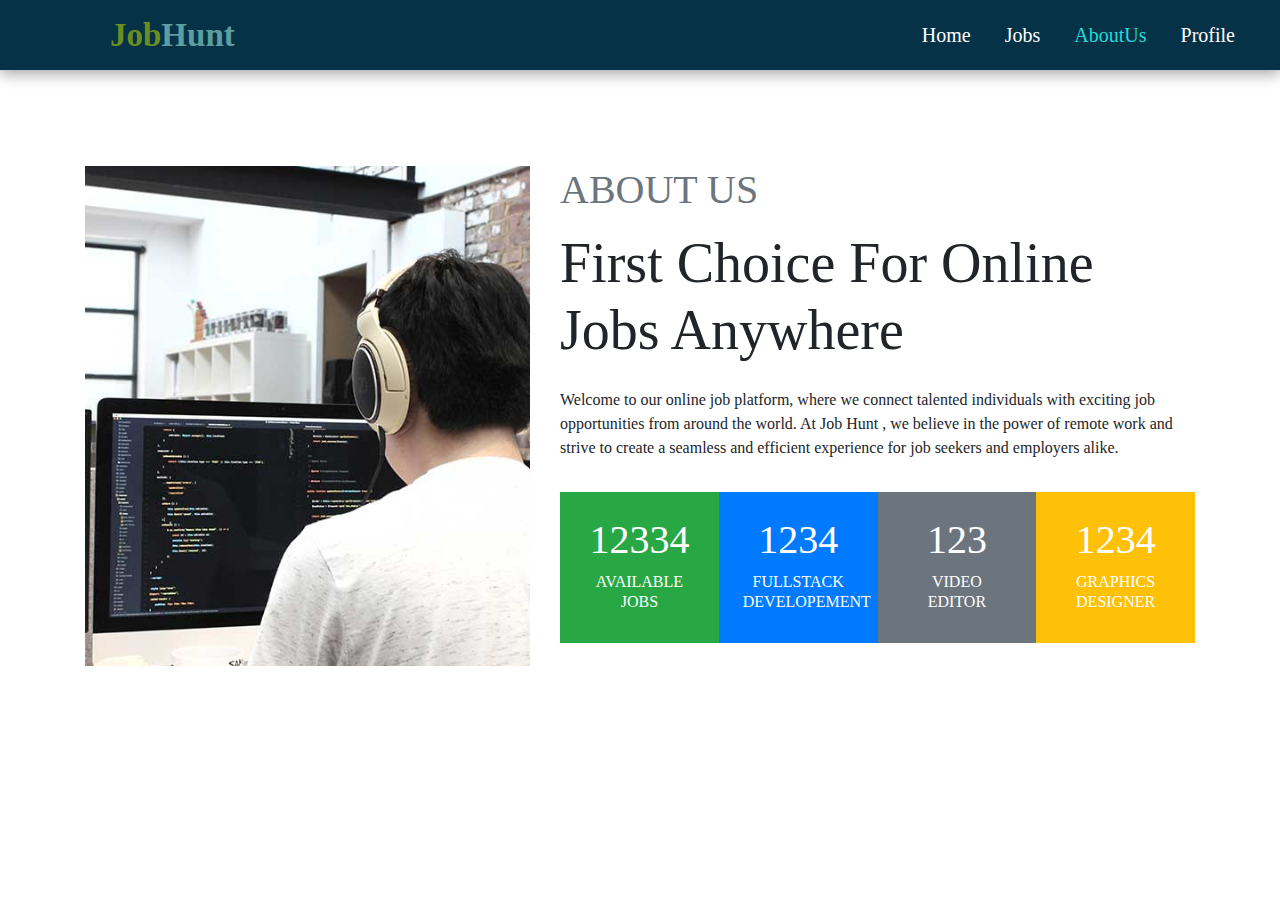
<file: Reckathon/about.html>
<!DOCTYPE html>
<html lang="en">

<head>
    <meta charset="UTF-8">
    <meta http-equiv="X-UA-Compatible" content="IE=edge">
    <meta name="viewport" content="width=device-width, initial-scale=1.0">
    <title>Internship Freelancing</title>
    <link rel="icon" type="image/x-icon" href="./images/fav1.png">
    <link rel="stylesheet" href="./css/about.css">
    <link href="https://cdn.jsdelivr.net/npm/bootstrap@5.3.0-alpha3/dist/css/bootstrap.min.css" rel="stylesheet"
        integrity="sha384-KK94CHFLLe+nY2dmCWGMq91rCGa5gtU4mk92HdvYe+M/SXH301p5ILy+dN9+nJOZ" crossorigin="anonymous">
    <link rel="stylesheet" href="https://cdnjs.cloudflare.com/ajax/libs/twitter-bootstrap/4.6.0/css/bootstrap.min.css">
    <link rel="stylesheet" href="https://cdnjs.cloudflare.com/ajax/libs/OwlCarousel2/2.3.4/assets/owl.carousel.min.css">
    <link rel="stylesheet"
        href="https://cdnjs.cloudflare.com/ajax/libs/OwlCarousel2/2.3.4/assets/owl.theme.default.min.css">
    <link rel="stylesheet" href="https://cdnjs.cloudflare.com/ajax/libs/font-awesome/5.15.3/css/all.min.css" />
   

</head>

<body>
    <!-- HEADER   -->
    <nav id="navbar">
        <label id="logo" class="logo">Job<span>Hunt</span></label>
        <ul>
            <li><a href="./index.html">Home</a></li>
            <li><a href="./jobs.html">Jobs</a></li>
            <li>
                <a class ="active" href="./about.html">AboutUs</a>
            </li>
            <li><a href="./profile.html">Profile</a></li>
        </ul>
    </nav>
    <!-- HEADER ENDS  -->

    <!-- About Start -->
    <div class="container-fluid py-5">
        <div class="container py-5">
            <div class="row">
                <div class="col-lg-5 mb-5 mb-lg-0" style="min-height: 500px;">
                    <div class="position-relative h-100">
                        <img class="position-absolute w-100 h-100" src="./images/courses-5.jpg" style="object-fit: cover;">
                    </div>
                </div>
                <div class="col-lg-7">
                    <div class="section-title position-relative mb-4">
                        <h1 class="d-inline-block position-relative text-secondary text-uppercase pb-2">About Us</h6>
                        <h2 class="display-4">First Choice For Online Jobs Anywhere</h1>
                    </div>
                    <p>Welcome to our online job platform, where we connect talented individuals with exciting job opportunities from around the world. At Job Hunt , we believe in the power of remote work and strive to create a seamless and efficient experience for job seekers and employers alike.</p>
                    <div class="row pt-3 mx-0">
                        <div class="col-3 px-0">
                            <div class="bg-success text-center p-4">
                                <h1 class="text-white" data-toggle="counter-up">12334</h1>
                                <h6 class="text-uppercase text-white">Available<span class="d-block">Jobs</span></h6>
                            </div>
                        </div>
                        <div class="col-3 px-0">
                            <div class="bg-primary text-center p-4">
                                <h1 class="text-white" data-toggle="counter-up">1234</h1>
                                <h6 class="text-uppercase text-white">FullStack<span class="d-block">Developement</span></h6>
                            </div>
                        </div>
                        <div class="col-3 px-0">
                            <div class="bg-secondary text-center p-4">
                                <h1 class="text-white" data-toggle="counter-up">123</h1>
                                <h6 class="text-uppercase text-white">Video<span class="d-block">Editor</span></h6>
                            </div>
                        </div>
                        <div class="col-3 px-0">
                            <div class="bg-warning text-center p-4">
                                <h1 class="text-white" data-toggle="counter-up">1234</h1>
                                <h6 class="text-uppercase text-white">Graphics<span class="d-block">Designer</span></h6>
                            </div>
                        </div>
                    </div>
                </div>
            </div>
        </div>
    </div>
    <!-- About End -->


    <script src="https://cdnjs.cloudflare.com/ajax/libs/twitter-bootstrap/4.6.0/js/bootstrap.min.js"></script>
    <script src="https://cdnjs.cloudflare.com/ajax/libs/jquery/3.6.0/jquery.min.js"></script>
    <script src="https://cdnjs.cloudflare.com/ajax/libs/OwlCarousel2/2.3.4/owl.carousel.min.js"></script>
    <script src="./scholar.js"></script>
</body>

</html>
</file>
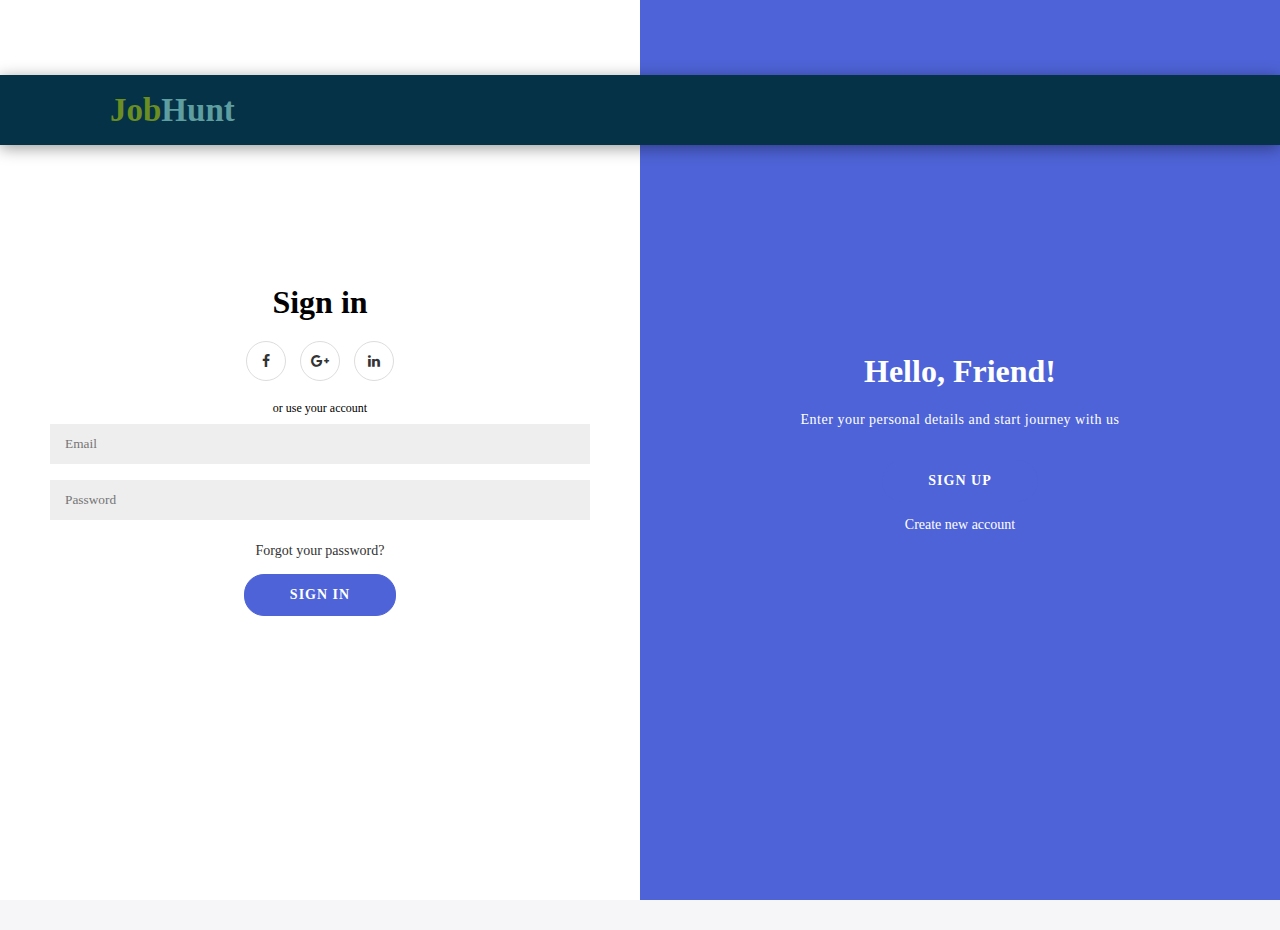
<file: Reckathon/login.html>
<!DOCTYPE html>
<html lang="en">
<head>
    <meta charset="UTF-8">
    <meta http-equiv="X-UA-Compatible" content="IE=edge">
    <meta name="viewport" content="width=device-width, initial-scale=1.0">
    <link rel="stylesheet" href="./css/login.css">
    <link rel="stylesheet" href="https://cdnjs.cloudflare.com/ajax/libs/font-awesome/4.7.0/css/font-awesome.min.css">
    <title>Sign Up</title>
</head>
<body>
          <!-- HEADER   -->
     <nav id="navbar">
        <label id="logo" class="logo">Job<span>Hunt</span></label>
        
    </nav>
    <!-- HEADER ENDS  -->  
        


        <div class="form-container sign-in-container">

            <form action="#">
                <h1>Sign in</h1>
                <div class="social-container">
                    <a href="#" class="social"><i class="fa fa-facebook"></i></a>
                    <a href="#" class="social"><i class="fa fa-google-plus"></i></a>
                    <a href="#" class="social"><i class="fa fa-linkedin"></i></a>
                </div>
                <span>or use your account</span>
                <input type="email" placeholder="Email" required/>
                <input type="password" placeholder="Password" required/>
                <a href="#">Forgot your password?</a>
                <button><a href="./jobs.html">Sign in</a></button>
            </form>

        </div>
        <div class="overlay-container">
            <div class="overlay">
                <div class="overlay-panel overlay-left">
                    <h1>Welcome Back!</h1>
                    <p>To keep connected with us please login with your personal info</p>
                    <button class="ghost" id="signIn">Sign In</button>
                </div>
                <div class="overlay-panel overlay-right">
                    <h1>Hello, Friend!</h1>
                    <p>Enter your personal details and start journey with us</p>
                    <button><a href="sign-up.html" >Sign up</a></button>
                    <a href="#">Create new account</a>
                </div>
            </div>
        </div>
    </div>
    
</body>
</html>
</file>
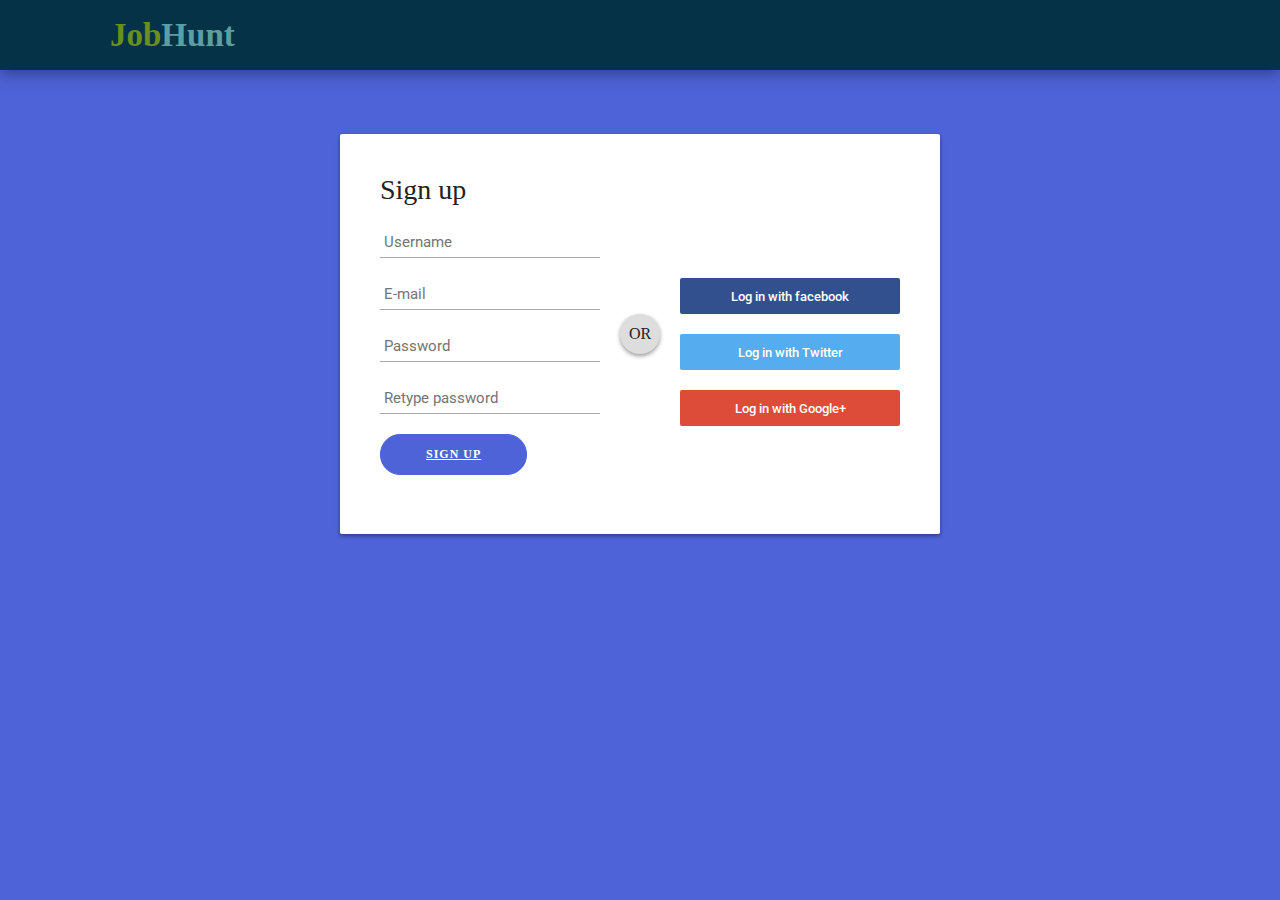
<file: Reckathon/sign-up.html>
<!DOCTYPE html>
<html lang="en">
<head>
    <meta charset="UTF-8">
    <meta http-equiv="X-UA-Compatible" content="IE=edge">
    <meta name="viewport" content="width=device-width, initial-scale=1.0">
    <link rel="stylesheet" href="./css/signup.css">
    <title>Sign Up</title>
</head>
<body>
     <!-- HEADER   -->
     <nav id="navbar">
      <label id="logo" class="logo">Job<span>Hunt</span></label>
      
  </nav>
  <!-- HEADER ENDS  -->

    <div id="login-box">
        <div class="left">
          <h1>Sign up</h1>
          
          <input type="text" name="username" placeholder="Username" required/>
          <input type="text" name="email" placeholder="E-mail" required/>
          <input type="password" name="password" placeholder="Password" required/>
          <input type="password" name="password2" placeholder="Retype password" required/>
          <button><a href="./signup-details.html">Sign up</a></button>
        </div>
        
        <div class="right">
          <span class="loginwith">Sign in with<br />social network</span>
          
          <button class="social-signin facebook">Log in with facebook</button>
          <button class="social-signin twitter">Log in with Twitter</button>
          <button class="social-signin google">Log in with Google+</button>
        </div>
        <div class="or">OR</div>
      </div>
</body>
</html>
</file>
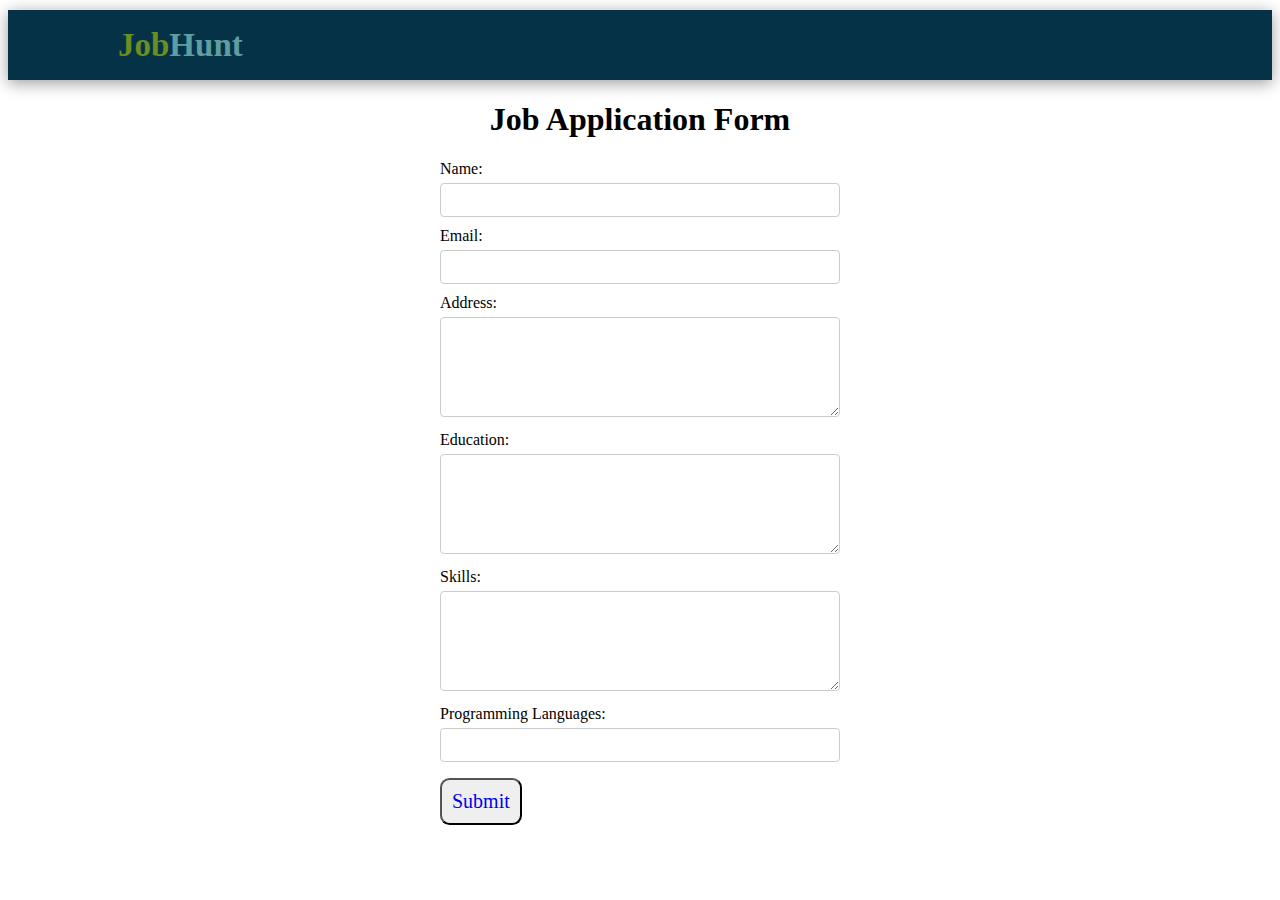
<file: Reckathon/signup-details.html>
<!DOCTYPE html>
<html lang="en">
<head>
    <meta charset="UTF-8">
    <meta http-equiv="X-UA-Compatible" content="IE=edge">
    <meta name="viewport" content="width=device-width, initial-scale=1.0">
    <link rel="stylesheet" href="./css/signup-details.css">
    <title>Sign Up-Details</title>
</head>
<body>
     <!-- HEADER   -->
     <nav id="navbar">
      <label id="logo" class="logo">Job<span>Hunt</span></label>
      
  </nav>
  <!-- HEADER ENDS  -->

  <h1>Job Application Form</h1>
  
  <form class="form"`action="jobs.html">
    <label for="name">Name:</label>
    <input type="text" id="name" name="name" required>
    
    <label for="email">Email:</label>
    <input type="email" id="email" name="email" required>
    
    <label for="address">Address:</label>
    <textarea id="address" name="address" required></textarea>
    
    <label for="education">Education:</label>
    <textarea id="education" name="education" required></textarea>
    
    <label for="skills">Skills:</label>
    <textarea id="skills" name="skills" required></textarea>
    
    <label for="programming-languages">Programming Languages:</label>
    <input type="text" id="programming-languages" name="programming-languages" required>
    
    <button><a href="./login.html">Submit</a></button>
  </form>

  </div>
</file>
<file: Reckathon/css/signup.css>
@import url(https://fonts.googleapis.com/css?family=Roboto:400,300,500);
@import url(https://fonts.googleapis.com/css?family=Roboto:400,300,500);
@import url('https://cdnjs.cloudflare.com/ajax/libs/font-awesome/6.4.0/css/all.min.css');
@import url('https://fonts.googleapis.com/css2?family=Comfortaa:wght@300;400;500;600;700&display=swap');
*:focus {
  outline: none;
}
*{
  font-family: 'Comforta' ,cursive;
}
body {
  margin: 0;
  padding: 0;
  background: #4e63d7;
  font-size: 16px;
  color: #222;
  font-family: 'Roboto', sans-serif;
  font-weight: 300;
}

#login-box {
  position: relative;
  margin: 5% auto;
  width: 600px;
  height: 400px;
  background: #FFF;
  border-radius: 2px;
  box-shadow: 0 2px 4px rgba(0, 0, 0, 0.4);
}

.left {
  position: absolute;
  top: 0;
  left: 0;
  box-sizing: border-box;
  padding: 40px;
  width: 300px;
  height: 400px;
}

h1 {
  margin: 0 0 20px 0;
  font-weight: 300;
  font-size: 28px;
}

input[type="text"],
input[type="password"] {
  display: block;
  box-sizing: border-box;
  margin-bottom: 20px;
  padding: 4px;
  width: 220px;
  height: 32px;
  border: none;
  border-bottom: 1px solid #AAA;
  font-family: 'Roboto', sans-serif;
  font-weight: 400;
  font-size: 15px;
  transition: 0.2s ease;
}

input[type="text"]:focus,
input[type="password"]:focus {
  border-bottom: 2px solid #16a085;
  color: #16a085;
  transition: 0.2s ease;
}

input[type="submit"] {
  margin-top: 28px;
  width: 120px;
  height: 32px;
  background: #16a085;
  border: none;
  border-radius: 2px;
  color: #FFF;
  font-family: 'Roboto', sans-serif;
  font-weight: 500;
  text-transform: uppercase;
  transition: 0.1s ease;
  cursor: pointer;
}

input[type="submit"]:hover,
input[type="submit"]:focus {
  opacity: 0.8;
  box-shadow: 0 2px 4px rgba(0, 0, 0, 0.4);
  transition: 0.1s ease;
}

input[type="submit"]:active {
  opacity: 1;
  box-shadow: 0 1px 2px rgba(0, 0, 0, 0.4);
  transition: 0.1s ease;
}

.or {
  position: absolute;
  top: 180px;
  left: 280px;
  width: 40px;
  height: 40px;
  background: #DDD;
  border-radius: 50%;
  box-shadow: 0 2px 4px rgba(0, 0, 0, 0.4);
  line-height: 40px;
  text-align: center;
}

.right {
  position: absolute;
  top: 0;
  right: 0;
  box-sizing: border-box;
  padding: 40px;
  width: 300px;
  height: 400px;
  background: url('https://goo.gl/YbktSj');
  background-size: cover;
  background-position: center;
  border-radius: 0 2px 2px 0;
}

.right .loginwith {
  display: block;
  margin-bottom: 40px;
  font-size: 28px;
  color: #FFF;
  text-align: center;
}

button.social-signin {
  margin-bottom: 20px;
  width: 220px;
  height: 36px;
  border: none;
  border-radius: 2px;
  color: #FFF;
  font-family: 'Roboto', sans-serif;
  font-weight: 500;
  transition: 0.2s ease;
  cursor: pointer;
}

button.social-signin:hover,
button.social-signin:focus {
  box-shadow: 0 2px 4px rgba(0, 0, 0, 0.4);
  transition: 0.2s ease;
}

button.social-signin:active {
  box-shadow: 0 1px 2px rgba(0, 0, 0, 0.4);
  transition: 0.2s ease;
}

button.social-signin.facebook {
  background: #32508E;
}

button.social-signin.twitter {
  background: #55ACEE;
}

button.social-signin.google {
  background: #DD4B39;
}


.left button a{
  color: #FFFFFF;
}

.left button {
border-radius: 20px;
border: 1px solid #4e63d7;
background-color: #4e63d7;
color: #FFFFFF;
color: #FFFFFF;
font-size: 12px;
font-weight: bold;
padding: 12px 45px;
letter-spacing: 1px;
text-transform: uppercase;
transition: transform 80ms ease-in;
}

.left button:active {
transform: scale(0.95);
}

.left button:focus {
outline: none;
}

.left button.ghost {
background-color: transparent;
border-color: #FFFFFF;
}

/*   N A V B A R    */

nav .logo{
  color:olivedrab;
  font-size: 33px;
  font-weight: bold;
  line-height: 70px;
  padding-left: 110px;
}
nav .logo span{
  color:cadetblue;
}
nav{
  height: 70px;
  background: #063247;
  box-shadow: 0 3px 15px rgba(0,0,0,.4);
  width: 100%;
  font-family: -apple-system,BlinkMacSystemFont,"Segoe UI",Roboto,"Helvetica Neue",Arial,"Noto Sans","Liberation Sans",sans-serif,"Apple Color Emoji","Segoe UI Emoji","Segoe UI Symbol","Noto Color Emoji";
}
nav ul{
  float: right;
  margin-right: 30px;
}
nav ul li{
  display: inline-block;
}
nav ul li a{
  color: white;
  display: block;
  padding: 0 15px;
  line-height: 70px;
  font-size: 20px;
  background: #063247;
  transition: .5s;
}
nav ul li a:hover,
nav ul li a.active{
  color: #23dbdb;
  text-decoration: none;
}
nav ul ul{
  position: absolute;
  top: 85px;
  width: 200px;
  border-top: 3px solid #23dbdb;
  opacity: 0;
  visibility: hidden;
}
nav ul li:hover  ul{
  top: 70px;
  opacity: 1;
  visibility: visible;
  transition: .3s linear;

}
nav ul ul li{
  width: 200px;
  right: 30px;
  display: list-item;
  position: relative;
  border: 1px solid #042331;
  border-top: none;
  list-style-type: none;
}
nav ul ul li a{
  line-height: 50px;
}

/*   H O M E   S E C T I O N */
</file>
<file: Reckathon/css/about.css>
@import url('https://cdnjs.cloudflare.com/ajax/libs/font-awesome/6.4.0/css/all.min.css');
@import url('https://fonts.googleapis.com/css2?family=Comfortaa:wght@300;400;500;600;700&display=swap');

*{
  font-family: 'Comforta' ,cursive;
}
/*   N A V B A R    */

nav .logo{
    color:olivedrab;
    font-size: 33px;
    font-weight: bold;
    line-height: 70px;
    padding-left: 110px;
  }
  nav .logo span{
    color:cadetblue;
  }
  nav{
    height: 70px;
    background: #063247;
    box-shadow: 0 3px 15px rgba(0,0,0,.4);
    width: 100%;
    z-index: 1000px;
  }
  nav ul{
    float: right;
    margin-right: 30px;
  }
  nav ul li{
    display: inline-block;
  }
  nav ul li a{
    color: white;
    display: block;
    padding: 0 15px;
    line-height: 70px;
    font-size: 20px;
    background: #063247;
    transition: .5s;
  }
  nav ul li a:hover,
  nav ul li a.active{
    color: #23dbdb;
    text-decoration: none;
  }
  nav ul ul{
    position: absolute;
    top: 85px;
    width: 200px;
    border-top: 3px solid #23dbdb;
    opacity: 0;
    visibility: hidden;
  }
  nav ul li:hover  ul{
    top: 70px;
    opacity: 1;
    visibility: visible;
    transition: .3s linear;

  }
  nav ul ul li{
    width: 200px;
    right: 30px;
    display: list-item;
    position: relative;
    border: 1px solid #042331;
    border-top: none;
    list-style-type: none;
  }
  nav ul ul li a{
    line-height: 50px;
  }
 
  /*   H O M E   S E C T I O N */

.section-title position-relative mb-4{
  font-size: large;
}
</file>
<file: Reckathon/css/login.css>
@import url('https://fonts.googleapis.com/css?family=Montserrat:400,800');
@import url('https://cdnjs.cloudflare.com/ajax/libs/font-awesome/6.4.0/css/all.min.css');
@import url('https://fonts.googleapis.com/css2?family=Comfortaa:wght@300;400;500;600;700&display=swap');


* {
	box-sizing: border-box;
	font-family: 'Comforta' ,cursive;
}



body {
	background: #f6f5f7;
	display: flex;
	justify-content: center;
	align-items: center;
	flex-direction: column;
	font-family: 'Montserrat', sans-serif;
	height: 100vh;
	margin: -20px 0 50px;
}

h1 {
	font-weight: bold;
	margin: 0;
}

h2 {
	text-align: center;
}

p {
	font-size: 14px;
	font-weight: 100;
	line-height: 20px;
	letter-spacing: 0.5px;
	margin: 20px 0 30px;
}

span {
	font-size: 12px;
}

a {
	color: #333;
	font-size: 14px;
	text-decoration: none;
	margin: 15px 0;
}

button a{
    color: #FFFFFF;
}

button {
	border-radius: 20px;
	border: 1px solid #4e63d7;
	background-color: #4e63d7;
	color: #FFFFFF;
	color: #FFFFFF;
	font-size: 12px;
	font-weight: bold;
	padding: 12px 45px;
	letter-spacing: 1px;
	text-transform: uppercase;
	transition: transform 80ms ease-in;
}

button:active {
	transform: scale(0.95);
}

button:focus {
	outline: none;
}

button.ghost {
	background-color: transparent;
	border-color: #FFFFFF;
}

form {
	background-color: #FFFFFF;
	display: flex;
	align-items: center;
	justify-content: center;
	flex-direction: column;
	padding: 0 50px;
	height: 100%;
	text-align: center;
}

input {
	background-color: #eee;
	border: none;
	padding: 12px 15px;
	margin: 8px 0;
	width: 100%;
}

.container {
	background-color: #fff;
	border-radius: 10px;
  	box-shadow: 0 14px 28px rgba(0,0,0,0.25), 
			0 10px 10px rgba(0,0,0,0.22);
	position: relative;
	overflow: hidden;
	width: 768px;
	max-width: 100%;
	min-height: 480px;
}

.form-container {
	position: absolute;
	top: 0;
	height: 100%;
	transition: all 0.6s ease-in-out;
}

.sign-in-container {
	left: 0;
	width: 50%;
	z-index: 2;
}

.container.right-panel-active .sign-in-container {
	transform: translateX(100%);
}

.sign-up-container {
	left: 0;
	width: 50%;
	opacity: 0;
	z-index: 1;
}

.container.right-panel-active .sign-up-container {
	transform: translateX(100%);
	opacity: 1;
	z-index: 5;
	animation: show 0.6s;
}

@keyframes show {
	0%, 49.99% {
		opacity: 0;
		z-index: 1;
	}
	
	50%, 100% {
		opacity: 1;
		z-index: 5;
	}
}

.overlay-container {
	position: absolute;
	top: 0;
	left: 50%;
	width: 50%;
	height: 100%;
	overflow: hidden;
	transition: transform 0.6s ease-in-out;
	z-index: 100;
}

.container.right-panel-active .overlay-container{
	transform: translateX(-100%);
}

.overlay {
	background: #4e63d7;
	background: -webkit-linear-gradient(to right, #FF4B2B, #FF416C);
	background: linear-gradient(to right, #FF4B2B, #FF416C);
	background-repeat: no-repeat;
	background-size: cover;
	background-position: 0 0;
	color: #FFFFFF;
	position: relative;
	left: -100%;
	height: 100%;
	width: 200%;
  	transform: translateX(0);
	transition: transform 0.6s ease-in-out;
}

.container.right-panel-active .overlay {
  	transform: translateX(50%);
}

.overlay-panel {
	position: absolute;
	display: flex;
	align-items: center;
	justify-content: center;
	flex-direction: column;
	padding: 0 40px;
	text-align: center;
	top: 0;
	height: 100%;
	width: 50%;
	transform: translateX(0);
	transition: transform 0.6s ease-in-out;
}

.overlay-left {
	transform: translateX(-20%);
}

.container.right-panel-active .overlay-left {
	transform: translateX(0);
}

.overlay-right {
	right: 0;
	transform: translateX(0);
  background: #4e63d7;
  color: white;
}

.container.right-panel-active .overlay-right {
	transform: translateX(20%);
}

.social-container {
	margin: 20px 0;
}

.social-container a {
	border: 1px solid #DDDDDD;
	border-radius: 50%;
	display: inline-flex;
	justify-content: center;
	align-items: center;
	margin: 0 5px;
	height: 40px;
	width: 40px;
}

footer {
    background-color: #222;
    color: #fff;
    font-size: 14px;
    bottom: 0;
    position: fixed;
    left: 0;
    right: 0;
    text-align: center;
    z-index: 999;
}

footer p {
    margin: 10px 0;
}

footer i {
    color: red;
}

footer a {
    color: #3c97bf;
    text-decoration: none;
}

a.btn btn-custom{
  color: white;
}

.overlay-panel overlay-right a {
  color: white;
}
.overlay-container a{
  color: white;
  size: 100px;
}

/*   N A V B A R    */

nav .logo{
    color:olivedrab;
    font-size: 33px;
    font-weight: bold;
    line-height: 70px;
    padding-left: 110px;
  }
  nav .logo span{
    color:cadetblue;
    font-size: 33px;
  }
  nav{
    height: 70px;
    background: #063247;
    box-shadow: 0 3px 15px rgba(0,0,0,.4);
    width: 100%;
    z-index: 997;
    margin-bottom: 640px;
    font-family: -apple-system,BlinkMacSystemFont,"Segoe UI",Roboto,"Helvetica Neue",Arial,"Noto Sans","Liberation Sans",sans-serif,"Apple Color Emoji","Segoe UI Emoji","Segoe UI Symbol","Noto Color Emoji";
  }
  
 
  /*   H O M E   S E C T I O N */
</file>
<file: Reckathon/css/signup-details.css>
@import url(https://fonts.googleapis.com/css?family=Roboto:400,300,500);
@import url('https://cdnjs.cloudflare.com/ajax/libs/font-awesome/6.4.0/css/all.min.css');
@import url('https://fonts.googleapis.com/css2?family=Comfortaa:wght@300;400;500;600;700&display=swap');
*:focus {
  outline: none;
}

/*   N A V B A R    */

*{
    font-family: 'Comforta' ,cursive;
}

nav .logo{
    color:olivedrab;
    font-size: 33px;
    font-weight: bold;
    line-height: 70px;
    padding-left: 110px;
  }
  nav .logo span{
    color:cadetblue;
  }
  nav{
    height: 70px;
    background: #063247;
    box-shadow: 0 3px 15px rgba(0,0,0,.4);
    width: 100%;
    
    font-family: -apple-system,BlinkMacSystemFont,"Segoe UI",Roboto,"Helvetica Neue",Arial,"Noto Sans","Liberation Sans",sans-serif,"Apple Color Emoji","Segoe UI Emoji","Segoe UI Symbol","Noto Color Emoji";
  }
  nav ul{
    float: right;
    margin-right: 30px;
  }
  nav ul li{
    display: inline-block;
  }
  nav ul li a{
    color: white;
    display: block;
    padding: 0 15px;
    line-height: 70px;
    font-size: 20px;
    background: #063247;
    transition: .5s;
  }
  nav ul li a:hover,
  nav ul li a.active{
    color: #23dbdb;
    text-decoration: none;
  }
  nav ul ul{
    position: absolute;
    top: 85px;
    width: 200px;
    border-top: 3px solid #23dbdb;
    opacity: 0;
    visibility: hidden;
  }
  nav ul li:hover  ul{
    top: 70px;
    opacity: 1;
    visibility: visible;
    transition: .3s linear;
  
  }
  nav ul ul li{
    width: 200px;
    right: 30px;
    display: list-item;
    position: relative;
    border: 1px solid #042331;
    border-top: none;
    list-style-type: none;
  }
  nav ul ul li a{
    line-height: 50px;
  }
  
  /*   H O M E   S E C T I O N */

h1 {
    text-align: center;
  }

  form {
    max-width: 400px;
    margin: 0 auto;
  }

  label {
    display: block;
    margin-top: 10px;
  }

  input[type="text"],
  input[type="email"],
  textarea {
    width: 100%;
    padding: 8px;
    margin-top: 5px;
    border: 1px solid #ccc;
    border-radius: 4px;
    box-sizing: border-box;
  }

  textarea {
    height: 100px;
  }

  input[type="submit"] {
    background-color: blue;
    color: white;
    padding: 10px 20px;
    border: none;
    border-radius: 4px;
    cursor: pointer;
    margin-top: 10px;
  }

  input[type="submit"]:hover {
    background-color: #45a049;
  }

 
button{
    margin-top: 1rem;
    display: inline-block;
    padding: 10px;
    cursor: pointer;
    font-size: 20px;
    color: white;
    background-color:;
    border-radius:.6rem;
    text-transform: capitalize;
    text-align: center;
    text-decoration: none;
}

button a{
    text-decoration: none;
}

button:hover{
    background-color: var(--black);
}
</file>
